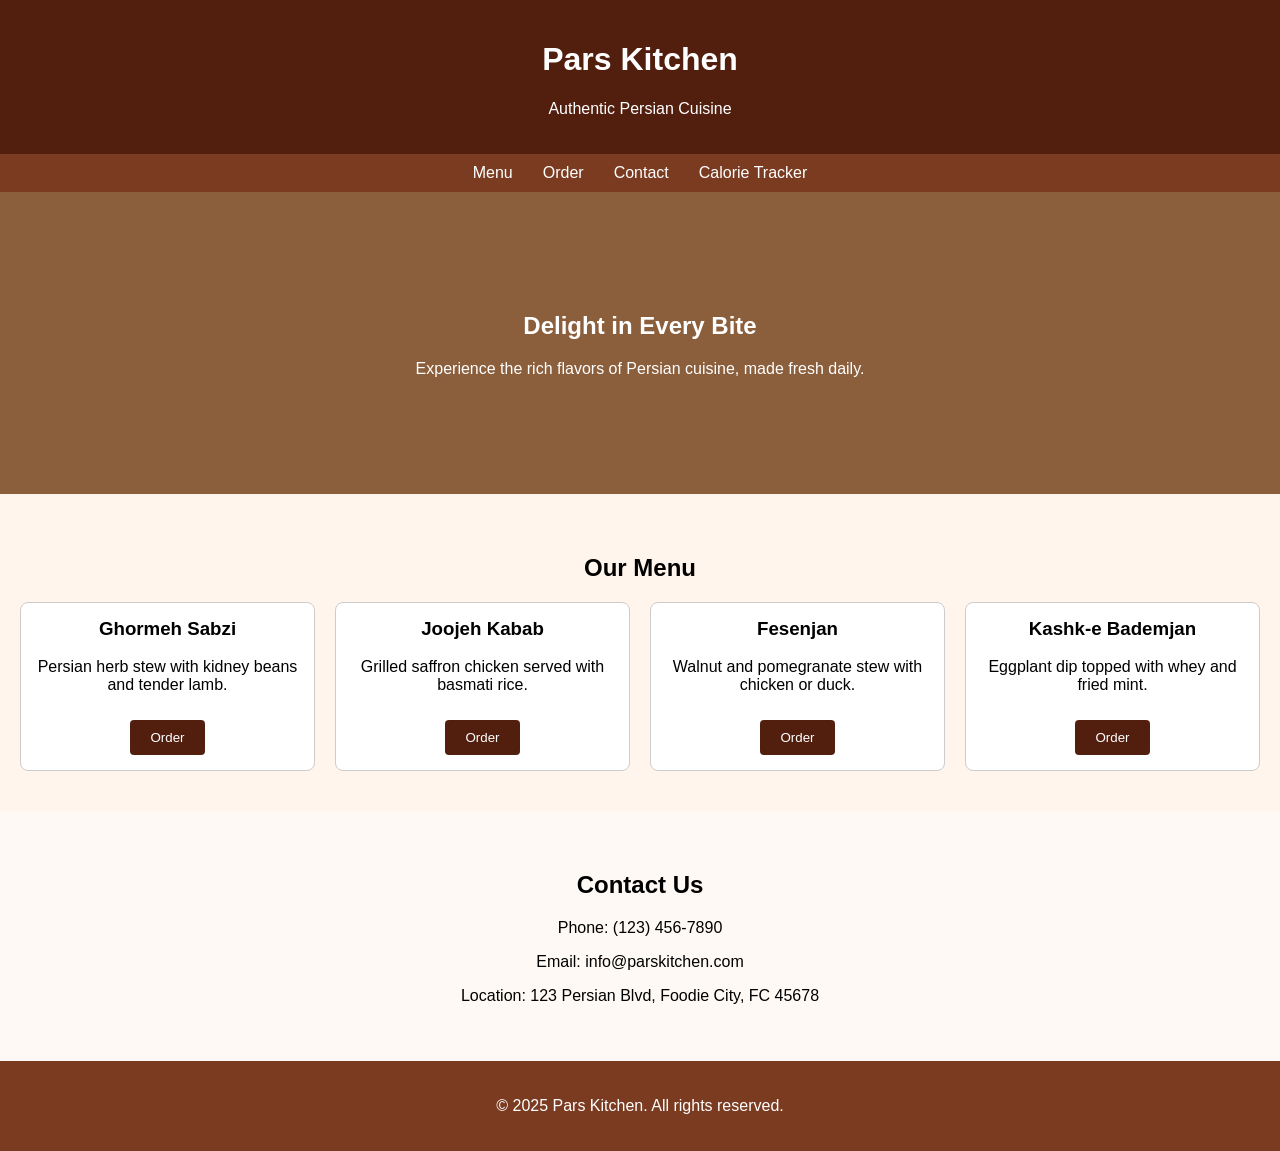
<file: index.html>
<!DOCTYPE html>
<html lang="en">
<head>
  <meta charset="UTF-8" />
  <meta name="viewport" content="width=device-width, initial-scale=1.0" />
  <title>Pars Kitchen - Authentic Persian Cuisine</title>
  <style>
    body {
      font-family: Arial, sans-serif;
      background: #fef9f4;
      margin: 0;
      padding: 0;
    }
    header {
      background-color: #521f0f;
      color: white;
      padding: 20px;
      text-align: center;
    }
    nav {
      background-color: #7a3b21;
      display: flex;
      justify-content: center;
      padding: 10px;
    }
    nav a {
      color: white;
      margin: 0 15px;
      text-decoration: none;
    }
    .hero {
      background-color: #8b5e3c;
      color: white;
      text-align: center;
      padding: 100px 20px;
    }
    .menu {
      padding: 40px 20px;
      background-color: #fff5ec;
    }
    .menu h2 {
      text-align: center;
    }
    .menu-items {
      display: grid;
      grid-template-columns: repeat(auto-fit, minmax(250px, 1fr));
      gap: 20px;
      margin-top: 20px;
    }
    .menu-item {
      background: white;
      padding: 15px;
      border: 1px solid #ccc;
      border-radius: 8px;
      text-align: center;
    }
    .menu-item h3 {
      margin-top: 0;
    }
    .order-button {
      margin-top: 10px;
      background-color: #521f0f;
      color: white;
      border: none;
      padding: 10px 20px;
      border-radius: 4px;
      cursor: pointer;
    }
    footer {
      background-color: #7a3b21;
      color: white;
      text-align: center;
      padding: 20px;
    }
  </style>
</head>
<body>
  <header>
    <h1>Pars Kitchen</h1>
    <p>Authentic Persian Cuisine</p>
  </header>

  <nav>
    <a href="#menu">Menu</a>
    <a href="#order">Order</a>
    <a href="#contact">Contact</a>
    <a href="calorie-tracker/index.html">Calorie Tracker</a>
  </nav>

  <section class="hero">
    <h2>Delight in Every Bite</h2>
    <p>Experience the rich flavors of Persian cuisine, made fresh daily.</p>
  </section>

  <section id="menu" class="menu">
    <h2>Our Menu</h2>
    <div class="menu-items">
      <div class="menu-item">
        <h3>Ghormeh Sabzi</h3>
        <p>Persian herb stew with kidney beans and tender lamb.</p>
        <button class="order-button">Order</button>
      </div>
      <div class="menu-item">
        <h3>Joojeh Kabab</h3>
        <p>Grilled saffron chicken served with basmati rice.</p>
        <button class="order-button">Order</button>
      </div>
      <div class="menu-item">
        <h3>Fesenjan</h3>
        <p>Walnut and pomegranate stew with chicken or duck.</p>
        <button class="order-button">Order</button>
      </div>
      <div class="menu-item">
        <h3>Kashk-e Bademjan</h3>
        <p>Eggplant dip topped with whey and fried mint.</p>
        <button class="order-button">Order</button>
      </div>
    </div>
  </section>

  <section id="contact" style="padding: 40px 20px; text-align: center;">
    <h2>Contact Us</h2>
    <p>Phone: (123) 456-7890</p>
    <p>Email: info@parskitchen.com</p>
    <p>Location: 123 Persian Blvd, Foodie City, FC 45678</p>
  </section>

  <footer>
    <p>&copy; 2025 Pars Kitchen. All rights reserved.</p>
  </footer>
</body>
</html>
</file>
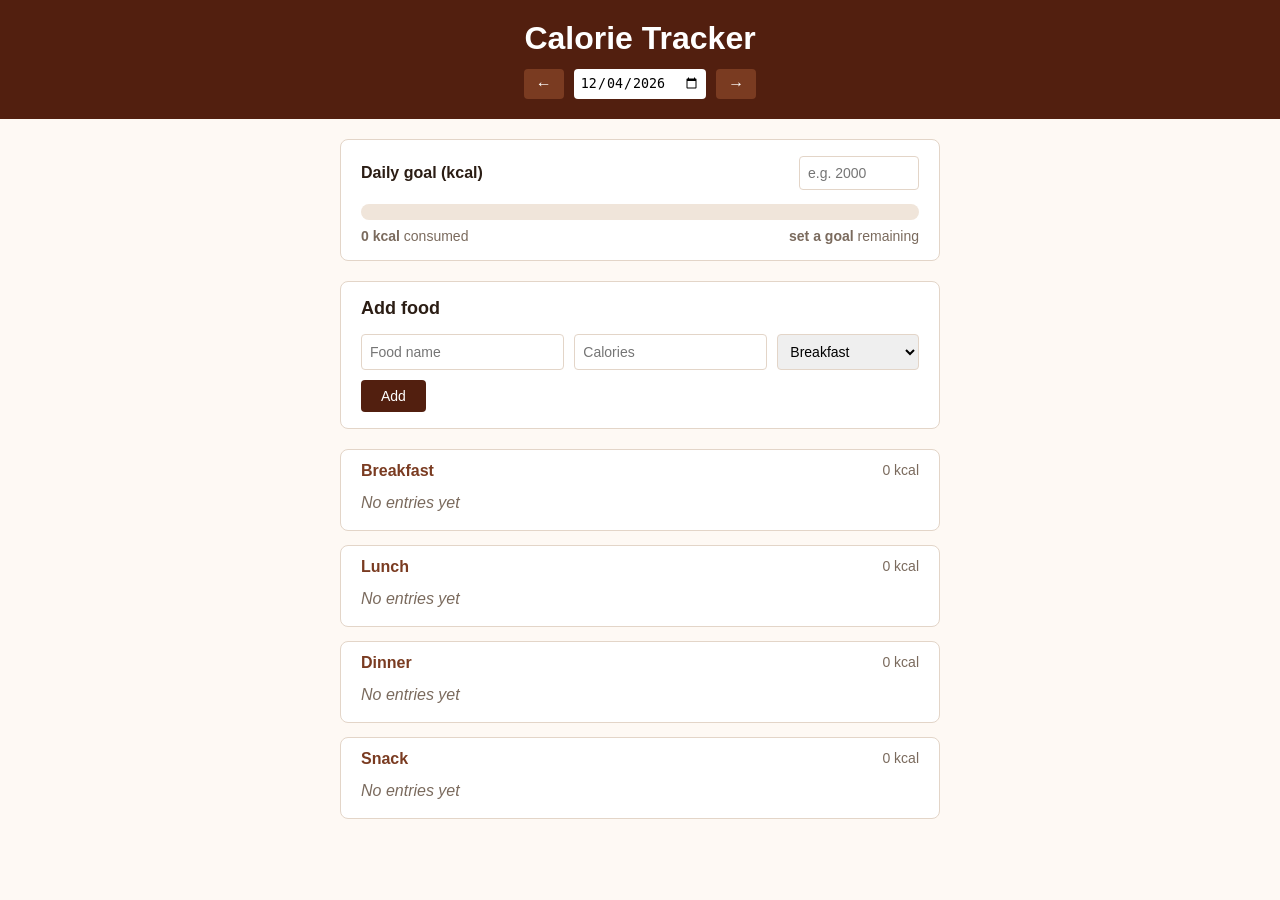
<file: calorie-tracker/index.html>
<!DOCTYPE html>
<html lang="en">
<head>
  <meta charset="UTF-8" />
  <meta name="viewport" content="width=device-width, initial-scale=1.0" />
  <title>Calorie Tracker</title>
  <link rel="stylesheet" href="style.css" />
</head>
<body>
  <header>
    <h1>Calorie Tracker</h1>
    <div class="date-nav">
      <button id="prev-day" aria-label="Previous day">&larr;</button>
      <input type="date" id="date-picker" />
      <button id="next-day" aria-label="Next day">&rarr;</button>
    </div>
  </header>

  <main>
    <section class="summary">
      <div class="goal-row">
        <label for="goal-input">Daily goal (kcal)</label>
        <input type="number" id="goal-input" min="0" step="1" placeholder="e.g. 2000" />
      </div>

      <div class="progress-wrap">
        <div class="progress-bar">
          <div id="progress-fill" class="progress-fill"></div>
        </div>
        <div class="progress-stats">
          <span><strong id="consumed-total">0</strong> consumed</span>
          <span><strong id="remaining-total">0</strong> remaining</span>
        </div>
      </div>
    </section>

    <section class="add-entry">
      <h2>Add food</h2>
      <form id="entry-form">
        <input type="text" id="food-name" placeholder="Food name" required />
        <input type="number" id="food-calories" placeholder="Calories" min="0" step="1" required />
        <select id="food-meal">
          <option value="Breakfast">Breakfast</option>
          <option value="Lunch">Lunch</option>
          <option value="Dinner">Dinner</option>
          <option value="Snack">Snack</option>
        </select>
        <button type="submit">Add</button>
      </form>
    </section>

    <section class="log">
      <div class="meal-group" data-meal="Breakfast">
        <h3>Breakfast <span class="meal-total">0 kcal</span></h3>
        <ul class="entry-list"></ul>
      </div>
      <div class="meal-group" data-meal="Lunch">
        <h3>Lunch <span class="meal-total">0 kcal</span></h3>
        <ul class="entry-list"></ul>
      </div>
      <div class="meal-group" data-meal="Dinner">
        <h3>Dinner <span class="meal-total">0 kcal</span></h3>
        <ul class="entry-list"></ul>
      </div>
      <div class="meal-group" data-meal="Snack">
        <h3>Snack <span class="meal-total">0 kcal</span></h3>
        <ul class="entry-list"></ul>
      </div>
    </section>
  </main>

  <script src="app.js"></script>
</body>
</html>
</file>
<file: calorie-tracker/style.css>
:root {
  --brand: #521f0f;
  --brand-light: #7a3b21;
  --bg: #fef9f4;
  --card-bg: #ffffff;
  --border: #e3d5c8;
  --text: #2b1d14;
  --muted: #7a6a5d;
  --good: #4b8f3e;
  --over: #c0392b;
}

* {
  box-sizing: border-box;
}

body {
  font-family: Arial, sans-serif;
  background: var(--bg);
  color: var(--text);
  margin: 0;
  padding: 0;
}

header {
  background-color: var(--brand);
  color: white;
  padding: 20px;
  text-align: center;
}

header h1 {
  margin: 0 0 12px;
}

.date-nav {
  display: flex;
  justify-content: center;
  align-items: center;
  gap: 10px;
}

.date-nav button {
  background: var(--brand-light);
  color: white;
  border: none;
  border-radius: 4px;
  padding: 6px 12px;
  cursor: pointer;
  font-size: 16px;
}

.date-nav input[type="date"] {
  padding: 6px;
  border-radius: 4px;
  border: none;
}

main {
  max-width: 640px;
  margin: 0 auto;
  padding: 20px;
}

section {
  background: var(--card-bg);
  border: 1px solid var(--border);
  border-radius: 8px;
  padding: 16px 20px;
  margin-bottom: 20px;
}

.goal-row {
  display: flex;
  align-items: center;
  justify-content: space-between;
  gap: 10px;
  margin-bottom: 14px;
}

.goal-row label {
  font-weight: bold;
}

.goal-row input {
  width: 120px;
  padding: 8px;
  border: 1px solid var(--border);
  border-radius: 4px;
  font-size: 14px;
}

.progress-bar {
  background: #f0e5da;
  border-radius: 8px;
  height: 16px;
  overflow: hidden;
}

.progress-fill {
  height: 100%;
  width: 0%;
  background: var(--good);
  transition: width 0.2s ease, background-color 0.2s ease;
}

.progress-fill.over {
  background: var(--over);
}

.progress-stats {
  display: flex;
  justify-content: space-between;
  margin-top: 8px;
  color: var(--muted);
  font-size: 14px;
}

.add-entry h2 {
  margin-top: 0;
  font-size: 18px;
}

#entry-form {
  display: flex;
  flex-wrap: wrap;
  gap: 10px;
}

#entry-form input[type="text"] {
  flex: 2 1 160px;
}

#entry-form input[type="number"] {
  flex: 1 1 100px;
}

#entry-form select {
  flex: 1 1 120px;
}

#entry-form input,
#entry-form select {
  padding: 8px;
  border: 1px solid var(--border);
  border-radius: 4px;
  font-size: 14px;
}

#entry-form button {
  background-color: var(--brand);
  color: white;
  border: none;
  padding: 8px 20px;
  border-radius: 4px;
  cursor: pointer;
  font-size: 14px;
}

.log {
  background: none;
  border: none;
  padding: 0;
}

.meal-group {
  background: var(--card-bg);
  border: 1px solid var(--border);
  border-radius: 8px;
  padding: 12px 20px;
  margin-bottom: 14px;
}

.meal-group h3 {
  display: flex;
  justify-content: space-between;
  margin: 0 0 8px;
  font-size: 16px;
  color: var(--brand-light);
}

.meal-total {
  color: var(--muted);
  font-weight: normal;
  font-size: 14px;
}

.entry-list {
  list-style: none;
  margin: 0;
  padding: 0;
}

.entry-list li {
  display: flex;
  justify-content: space-between;
  align-items: center;
  padding: 6px 0;
  border-bottom: 1px solid var(--border);
}

.entry-list li:last-child {
  border-bottom: none;
}

.entry-name {
  flex: 1;
}

.entry-calories {
  color: var(--muted);
  margin: 0 10px;
  white-space: nowrap;
}

.entry-delete {
  background: none;
  border: none;
  color: var(--over);
  cursor: pointer;
  font-size: 16px;
  line-height: 1;
  padding: 4px;
}

.entry-empty {
  color: var(--muted);
  font-style: italic;
  padding: 6px 0;
}
</file>
